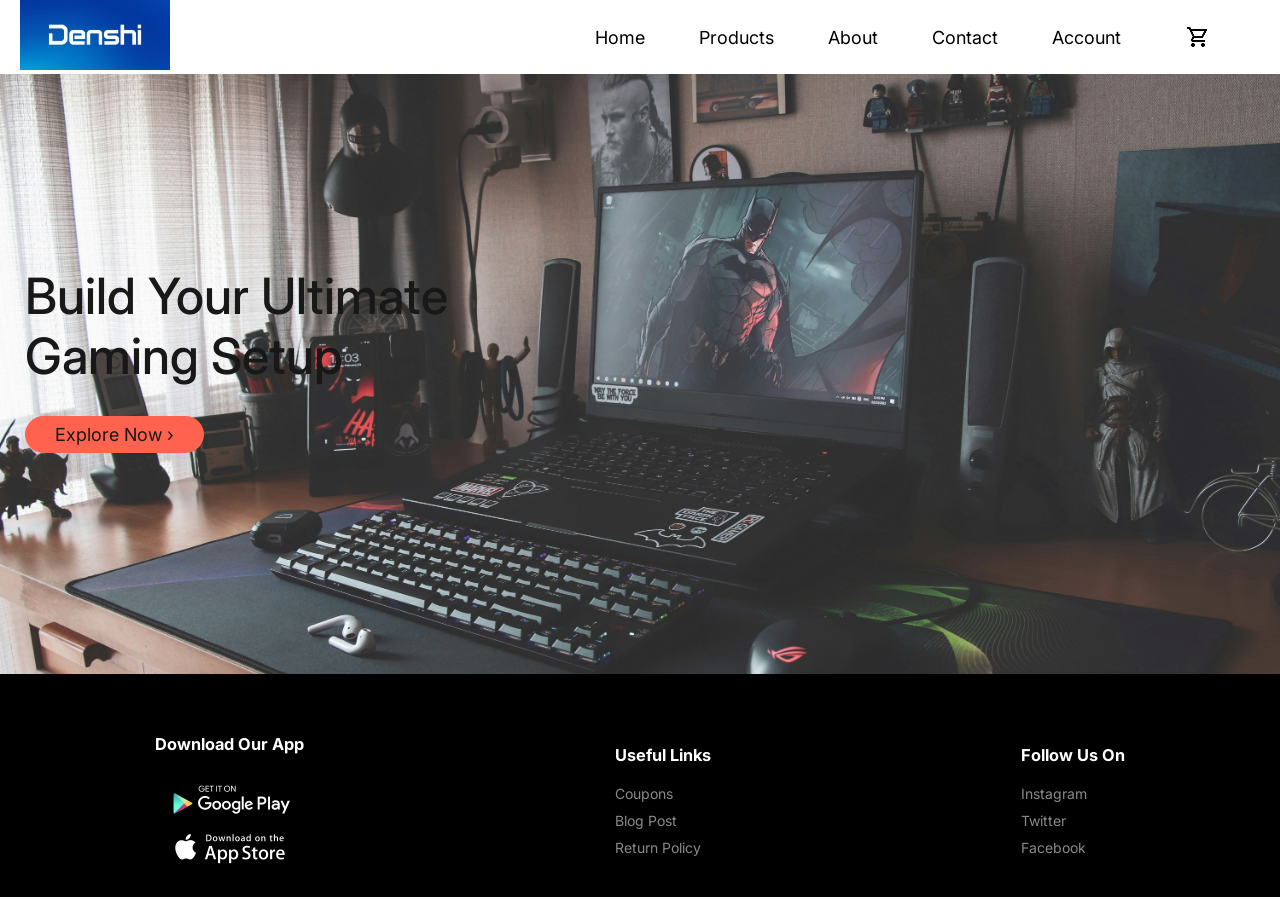
<file: Project_ECommerce/index.html>
<!DOCTYPE html>
<html lang="en">
<head>
    <meta charset="UTF-8">
    <meta name="viewport" content="width=device-width, initial-scale=1.0">
    <title>DENSHI</title>
    <link rel="stylesheet" href="styles.css">

    <link rel="preconnect" href="https://fonts.googleapis.com">
    <link rel="preconnect" href="https://fonts.gstatic.com" crossorigin>
    <link href="https://fonts.googleapis.com/css2?family=Inter:ital,opsz,wght@0,14..32,100..900;1,14..32,100..900&display=swap" rel="stylesheet">

    <link rel="stylesheet" href="https://fonts.googleapis.com/css2?family=Material+Symbols+Outlined:opsz,wght,FILL,GRAD@24,400,0,0&icon_names=chevron_forward" />

</head>
<body>
    <div class="container">
        <div class="navbar">
            <div class="logo">
                <img src="images/Denshi Logo.jpg">
            </div>
            <nav>
                <ul>
                    <li><a href="">Home</a></li>
                    <li><a href="">Products</a></li>
                    <li><a href="">About</a></li>
                    <li><a href="">Contact</a></li>
                    <li><a href="">Account</a></li>
                </ul>
            </nav>
            <img src="images/shopping-cart.png">
            
        </div>
        <div class="row-1">
            <div class="col-2">
                <h1>Build Your Ultimate<br>Gaming Setup</h1>
                <a href="" class="btn">Explore Now &#8250;</a>
            </div>
            <div class="col-2">
                
            </div>
        </div>
    </div>


<!----------  footer  ---------->

<div class="footer">
    <div class="container">
        <div class="row">
            <div class="footer-col-1">
                <h3>Download Our App</h3>
                <img src="images/download.png">
            </div>
            <div class="footer-col-2">
                <h3>Useful Links</h3>
                <ul>
                    <li>Coupons</li>
                    <li>Blog Post</li>
                    <li>Return Policy</li>
                </ul>
            </div>
            <div class="footer-col-3">
                <h3>Follow Us On</h3>
                <ul>
                    <li>Instagram</li>
                    <li>Twitter</li>
                    <li>Facebook</li>
                </ul>
            </div>
        </div>
    </div>
</div>
    

</body>
</html>
</file>
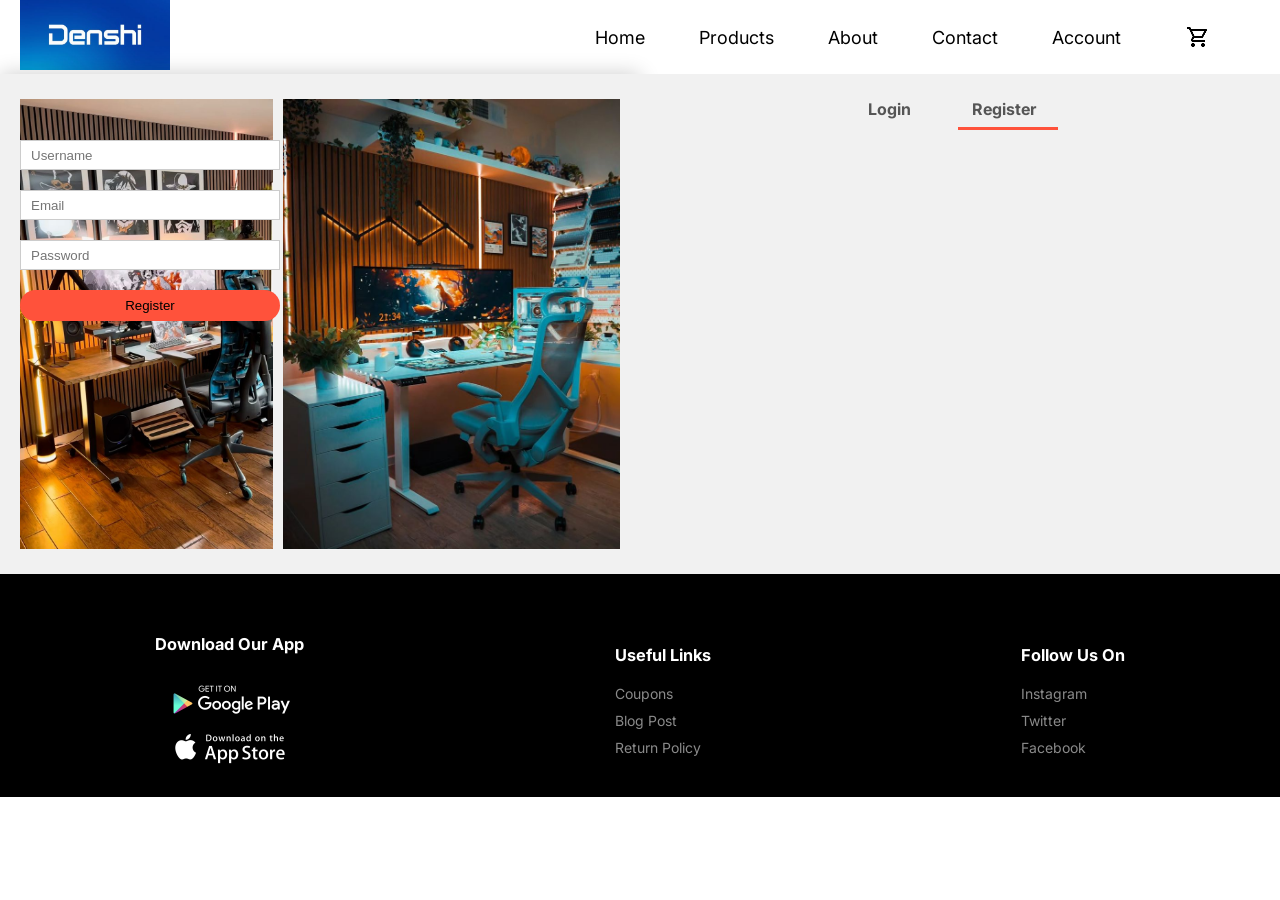
<file: Project_ECommerce/account.html>
<!DOCTYPE html>
<html lang="en">
<head>
    <meta charset="UTF-8">
    <meta name="viewport" content="width=device-width, initial-scale=1.0">
    <title>DENSHI</title>
    <link rel="stylesheet" href="styles.css">

    <link rel="preconnect" href="https://fonts.googleapis.com">
    <link rel="preconnect" href="https://fonts.gstatic.com" crossorigin>
    <link href="https://fonts.googleapis.com/css2?family=Inter:ital,opsz,wght@0,14..32,100..900;1,14..32,100..900&display=swap" rel="stylesheet">

    <link rel="stylesheet" href="https://fonts.googleapis.com/css2?family=Material+Symbols+Outlined:opsz,wght,FILL,GRAD@24,400,0,0&icon_names=chevron_forward" />
</head>
<body>
    <div class="container">
        <div class="navbar">
            <div class="logo">
                <img src="images/Denshi Logo.jpg">
            </div>
            <nav>
                <ul>
                    <li><a href="">Home</a></li>
                    <li><a href="">Products</a></li>
                    <li><a href="">About</a></li>
                    <li><a href="">Contact</a></li>
                    <li><a href="">Account</a></li>
                </ul>
            </nav>
            <img src="images/shopping-cart.png">
        </div>
    </div>

<!----------  Account Page  ---------->

<div class="account-page">
    <div class="container">
        <div class="row">
            <div class="col-2 pictures">
                <img src="images/account-cover-page.jpg" alt="">
                <img src="images/account-cover-page-2.jpg" alt="">
            </div>
            <div class="col-2">
                <div class="form-container">
                    <div class="form-btn">
                        <span onclick="login()">Login</span>
                        <span onclick="register()">Register</span>
                        <hr id="Indicator">
                    </div>
                    <form id="LoginForm">
                        <input type="text" placeholder="Username">
                        <input type="text" placeholder="Password">
                        <button type="submit" class="btn">Login</button>
                        <a href="">Forgot Password</a>
                    </form>
                    <form id="RegForm">
                        <input type="text" placeholder="Username">
                        <input type="text" placeholder="Email">
                        <input type="text" placeholder="Password">
                        <button type="submit" class="btn">Register</button>
                    </form>
                </div>
            </div>
        </div>
    </div>
</div>



<!----------  footer  ---------->

<div class="footer">
    <div class="container">
        <div class="row">
            <div class="footer-col-1">
                <h3>Download Our App</h3>
                <img src="images/download.png">
            </div>
            <div class="footer-col-2">
                <h3>Useful Links</h3>
                <ul>
                    <li>Coupons</li>
                    <li>Blog Post</li>
                    <li>Return Policy</li>
                </ul>
            </div>
            <div class="footer-col-3">
                <h3>Follow Us On</h3>
                <ul>
                    <li>Instagram</li>
                    <li>Twitter</li>
                    <li>Facebook</li>
                </ul>
            </div>
        </div>
    </div>
</div>
    
<!------- Js for Form Toggle ------->

    <script>
        var LoginForm = document.getElementById("LoginForm");
        var LoginForm = document.getElementById("RegForm");
        var Indicator = document.getElementById("Indicator");

        function register(){
            RegForm.style.transform = "translateX(0px)";
            LoginForm.style.transform = "translateX(0px)";
        }

        function login(){
            RegForm.style.transform = "translateX(300px)";
            LoginForm.style.transform = "translateX(300px)";
        }
    </script>

</body>
</html>
</file>
<file: Project_ECommerce/styles.css>
*{
    margin: 0;
    padding: 0;
    box-sizing: border-box;
}

body{
        font-family: "Inter", sans-serif;
}

.container{
    max-width: 1750px;
    margin: 0 auto;
}

.logo img{
  width: 150px;
  height: 70px;
  object-fit: cover;
  object-position: center; /* Adjusts focal point */
}

.navbar{
    display:flex;
    align-items: center;
    padding: 0px 20px;
    background-color: rgb(255, 255, 255);
}

nav{
    flex: 1;
    text-align: right;
}

nav~img{
    margin-right: 50px;
    color:#000;
}

nav ul{
    display:inline-block;
    list-style: none;
    margin-right: 30px;
}

nav ul li{
    display: inline-block;
    margin-right: 20px;
}

a{
    text-decoration: none;
    color: #000;
    font-size: 18px;
    font-weight: 400;
    padding: 15px;
}


/* *********Main Section ********* */

.row-1{
    display: flex;
    align-items: center;
    flex-wrap: wrap;
    justify-content: space-around;
    background-image: url(images/laptop-cover-image.jpg);
    background-size: cover;
    background-position: cover;
    height:600px;
    opacity: 0.9;
}

.col-2{
    flex-basis: 50%;
    min-width: 300px;
    padding: 25px;
}

.col-2 h1{
    font-size: 50px;
    line-height: 60px;
    font-weight: 500;
}

.btn{
    display:inline-block;
    background-color: #ff523b;
    padding: 8px 30px;
    margin: 30px 0;
    border-radius: 30px;
    transition: background 0.3s ease;
}

.btn:hover{
    background-color: #da2a02;
}

/* ********* Account Page ********* */

.account-page .row{
    display: flex;
    align-items: center;
    flex-basis: 50%;
    height: 500px;
}

.account-page .col-2{
    display:flex;
    justify-content: center;
    background-color: #f1f1f1;
}

.account-page .pictures{
    gap: 10px;
    width: auto;
    height: 100%;
    max-height: 500px;
    object-fit: contain;
    box-shadow: 0 0 20px 0 rgba(0, 0, 0, 0.2);
}

.form-container {
    height: 450px;
    /*
    width: 400px;
    padding: 20px 0;
    position: relative;
    text-align: center;
    margin: auto;
    box-shadow: 0 0 20px 0 rgba(0, 0, 0, 0.2);
    border-radius: 10px;
    */
}



.form-container span{
    font-weight: bold;
    padding: 0 10px;
    color: #555;
    cursor: pointer;
    width: 100px;
    display: inline-block;
}

.form-btn{
    display: inline-block;
}

.form-container form{
    max-width: 300px;
    padding: 0 20px;
    position: absolute;
    top: 130px;
}

form input{
    width: 100%;
    height: 30px;
    margin: 10px 0;
    padding: 0 10px;
    border: 1px solid #ccc;
}

form .btn{
    width: 100%;
    border: none;
    cursor: pointer;
    margin: 10px 0;
}

form a{
    font-size: 14px;
}

#Indicator{
    width: 100px;
    height: 3px;
    border: none;
    background: #ff523b;
    margin-top: 8px;
    transform: translateX(100px);
}

form .btn:focus{
    outline: none
}

#LoginForm{
    left: -300px;
}

#RegForm{
    left: 0;
}


/* ********* Footer ********* */

.footer-col-2 img{
  width: 150px;
  height: 70px;
  object-fit: cover;
  object-position: center; /* Adjusts focal point */
}

.footer{
    background-color: black;
    color: #8a8a8a;
    font-size: 14px;
    padding: 60px 0 20px;
    
}

.footer .row{
    display: flex;
    align-items: center;
    justify-content: center;
    display: flex;
    justify-content: space-around;
}

.footer h3{
    color: white;
    margin-bottom: 20px;
}

ul{
    list-style: none;
}

.footer ul li{
    margin-bottom: 10px;
    
}

.footer-col-1 img{
    width: 150px;
}
</file>
